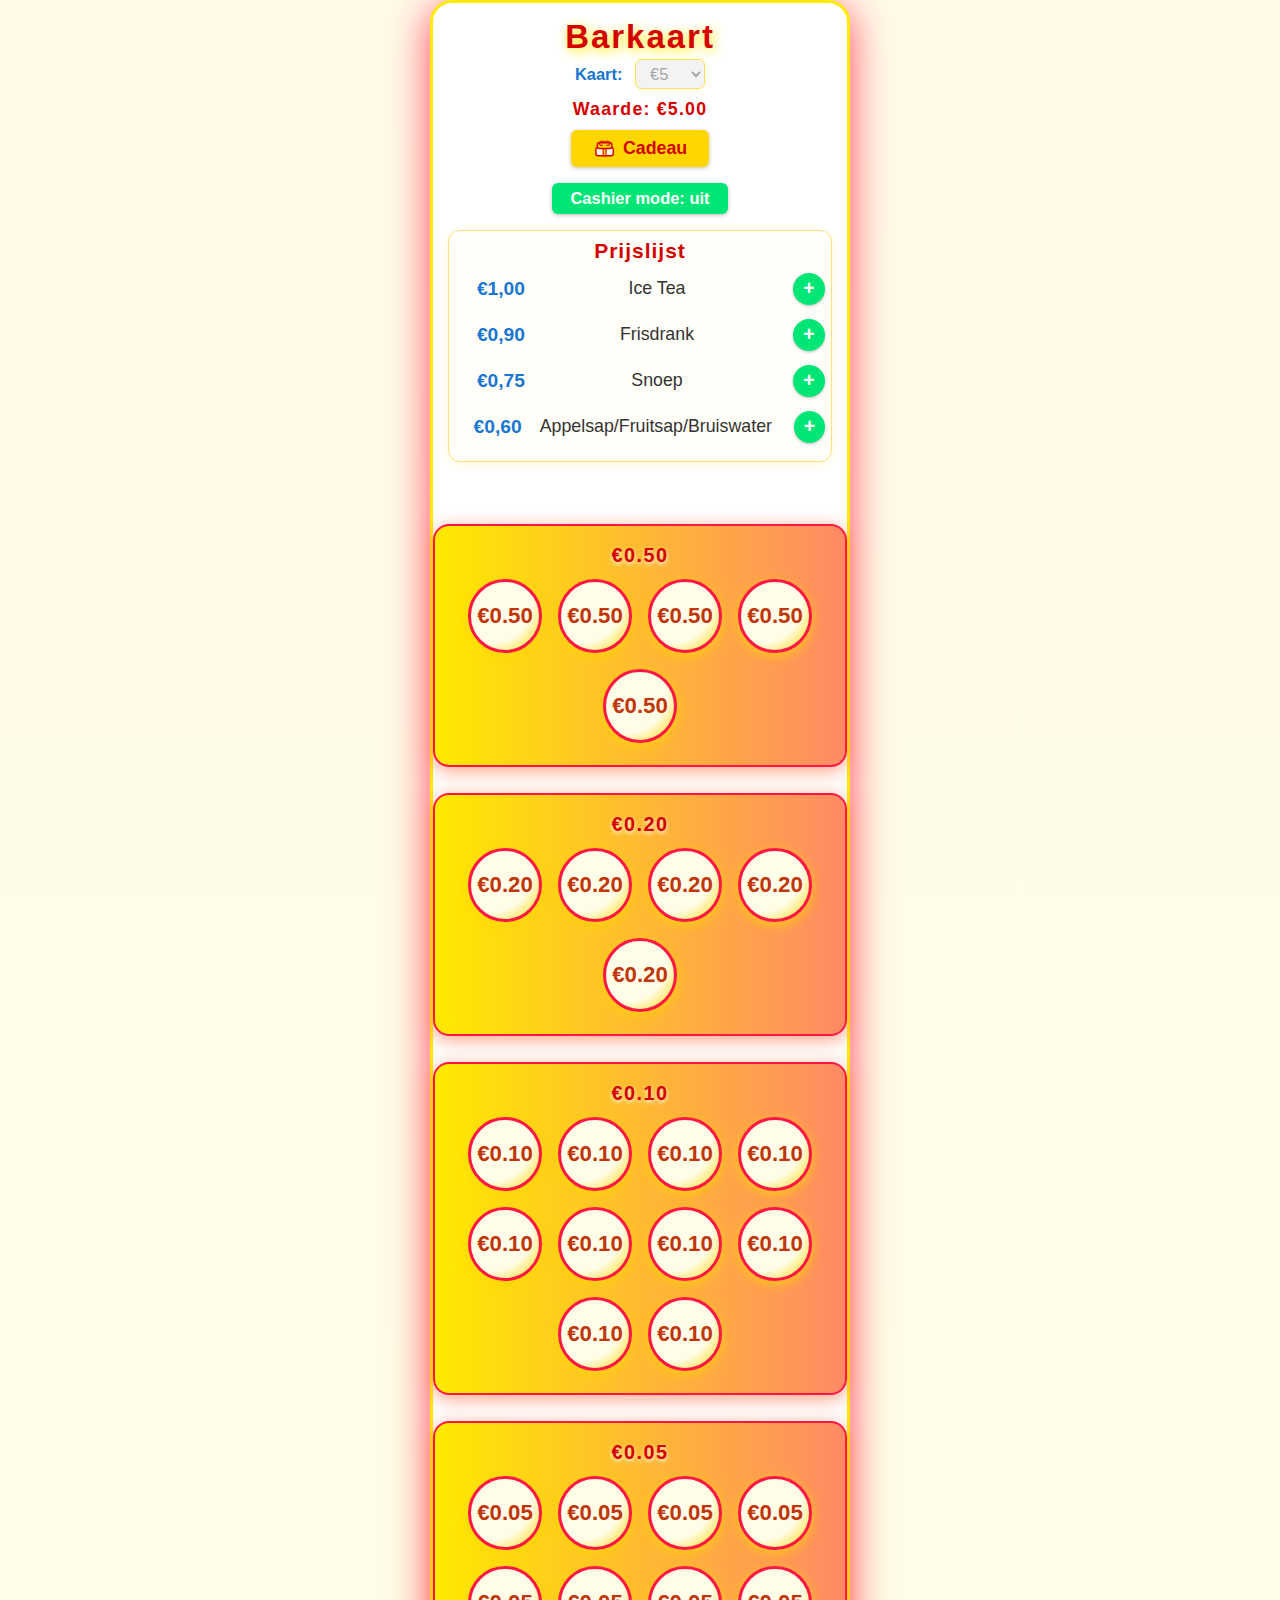
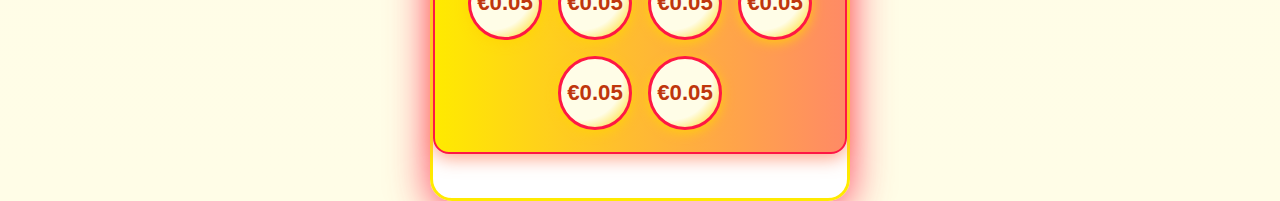
<file: index.html>
<!DOCTYPE html>
<html lang="en">
<head>
  <link rel="manifest" href="manifest.json">
  <meta name="theme-color" content="#00e676">
    <meta charset="UTF-8">
    <meta name="viewport" content="width=device-width, initial-scale=1.0, viewport-fit=cover">
    <title>Barkaart - Digital Bar Card</title>
    <link rel="icon" type="image/svg+xml" href="favicon.ico">
    <link rel="stylesheet" href="barkaart.css">
</head>
<body>
    <div class="container">
        <h1>Barkaart</h1>
        <div style="text-align:center;margin-bottom:8px;">
          <label for="cardValueSelect" style="font-weight:bold;color:#1976d2;margin-right:8px;">Kaart:</label>
          <select id="cardValueSelect" style="font-size:1em;padding:4px 10px;border-radius:6px;border:1px solid #ffd600;outline:none;">
            <option value="5">€5</option>
            <option value="10">€10</option>
            <option value="25">€25</option>
          </select>
        </div>
        <div class="info">Waarde: <span id="totalValue">€5,00</span></div>
        <div style="text-align:center;margin:10px 0 10px 0;">
            <a href="https://www.myinstants.com/nl/index/be/" target="_blank" id="cadeauBtn" style="background:#ffd600;color:#d50000;font-weight:bold;border:none;border-radius:6px;padding:7px 22px;cursor:pointer;box-shadow:0 1px 4px #bdbdbd;font-size:1.08em;text-decoration:none;display:inline-flex;align-items:center;gap:7px;transition:background 0.2s;">
              <span style="display:inline-block;width:1.3em;height:1.3em;vertical-align:middle;">
                <svg viewBox="0 0 32 32" width="100%" height="100%" fill="none" xmlns="http://www.w3.org/2000/svg">
                  <rect x="4" y="14" width="24" height="12" rx="3" fill="#fffbe7" stroke="#d50000" stroke-width="2"/>
                  <rect x="14" y="14" width="4" height="12" fill="#ffd600" stroke="#d50000" stroke-width="1.5"/>
                  <rect x="6" y="8" width="20" height="8" rx="2.5" fill="#ffd600" stroke="#d50000" stroke-width="2"/>
                  <path d="M16 8c-1.5-4-7-3-7 1.2 0 2.2 2.5 3.2 4.5 1.7" stroke="#d50000" stroke-width="1.5" fill="none"/>
                  <path d="M16 8c1.5-4 7-3 7 1.2 0 2.2-2.5 3.2-4.5 1.7" stroke="#d50000" stroke-width="1.5" fill="none"/>
                </svg>
              </span>
              Cadeau
            </a>
        </div>
        <div style="text-align:center;margin:16px 0 0 0;display:flex;gap:10px;justify-content:center;align-items:center;">
            <button id="cashierModeBtn" style="background:#00e676;color:#fff;font-weight:bold;border:none;border-radius:6px;padding:6px 18px;cursor:pointer;box-shadow:0 1px 4px #bdbdbd;font-size:1em;transition:background 0.2s;">Cashier mode: uit</button>
            <button id="changeCodeBtn" style="background:#ffd600;color:#d50000;font-weight:bold;border:none;border-radius:6px;padding:6px 18px;cursor:pointer;box-shadow:0 1px 4px #bdbdbd;font-size:1em;transition:background 0.2s;">Wijzig code</button>
            <button id="resetCoinsBtn" style="display:none;background:#1976d2;color:#fff;font-weight:bold;border:none;border-radius:6px;padding:6px 18px;cursor:pointer;box-shadow:0 1px 4px #bdbdbd;font-size:1em;transition:background 0.2s;">Reset munten</button>
        </div>
        <div class="price-list">
            <div class="price-list-title">Prijslijst</div>
            <div class="price-row"><span class="price">€1,00</span><span class="item">Ice Tea</span><button class="add-to-cart animated-btn" data-item="Ice Tea" data-price="1.00">+</button></div>
            <div class="price-row"><span class="price">€0,90</span><span class="item">Frisdrank</span><button class="add-to-cart animated-btn" data-item="Frisdrank" data-price="0.90">+</button></div>
            <div class="price-row"><span class="price">€0,75</span><span class="item">Snoep</span><button class="add-to-cart animated-btn" data-item="Snoep" data-price="0.75">+</button></div>
            <div class="price-row"><span class="price">€0,60</span><span class="item">Appelsap/Fruitsap/Bruiswater</span><button class="add-to-cart animated-btn" data-item="Appelsap/Fruitsap/Bruiswater" data-price="0.60">+</button></div>
        </div>
        <div id="cart" style="margin:12px auto 0 auto;max-width:350px;background:rgba(255,255,255,0.92);border-radius:10px;padding:10px 18px 10px 18px;box-shadow:0 2px 8px #ffd600cc;font-size:1.08em;display:none;">
            <div style="font-weight:bold;text-align:center;color:#1976d2;margin-bottom:6px;letter-spacing:1px;">Winkelmandje</div>
            <div id="cartItems"></div>
            <div id="cartTotal" style="font-weight:bold;text-align:right;margin-top:6px;"></div>
            <div style="margin:10px 0 0 0;text-align:center;">
                <input type="checkbox" id="notRobotCheckbox" style="transform:scale(1.2);margin-right:7px;vertical-align:middle;display:none;">
                <label for="notRobotCheckbox" id="notRobotLabel" style="font-size:1em;vertical-align:middle;user-select:none;cursor:pointer;display:none;">Ik ben geen robot</label>
                <span id="notRobotChallenge" style="font-size:1em;vertical-align:middle;"></span>
                <input type="text" id="notRobotAnswer" style="width:60px;font-size:1em;margin-left:7px;text-align:center;" placeholder="?">
            </div>
            <button id="clearCartBtn" style="margin:10px auto 0 auto;display:block;background:#ff1744;color:#fff;font-weight:bold;border:none;border-radius:6px;padding:6px 18px;cursor:pointer;box-shadow:0 1px 4px #bdbdbd;font-size:1em;">Leeg winkelmandje</button>
            <button id="buyCartBtn" style="margin:10px auto 0 auto;display:none;background:#00e676;color:#fff;font-weight:bold;border:none;border-radius:6px;padding:6px 18px;cursor:pointer;box-shadow:0 1px 4px #bdbdbd;font-size:1em;">Koop winkelmandje</button>
        </div>
        <div id="message" style="text-align:center;color:#d32f2f;font-weight:bold;margin:10px 0 0 0;"></div>
        <div class="coin-groups" id="coinGroups"></div>
    </div>
    <script src="barkaart.js"></script>
    <style>
body {
  margin: 0;
  padding: 0;
  background: linear-gradient(180deg, #fffbe7 0%, #fffde7 100%);
  font-family: 'Segoe UI', Arial, sans-serif;
  font-size: 1.03em;
}
.container {
  max-width: 420px;
  margin: 0 auto;
  padding: 8px 0 24px 0;
  min-height: 100vh;
  box-sizing: border-box;
}
h1 {
  font-size: 2em;
  margin: 0.2em 0 0.1em 0;
  text-align: center;
  letter-spacing: 2px;
}
.info {
  font-size: 1.08em;
  text-align: center;
  margin-bottom: 8px;
}
.price-list {
  margin: 16px auto 0 auto;
  border-radius: 12px;
  box-shadow: 0 2px 8px #ffd60033;
  background: #fffef8;
  padding: 8px 6px 8px 6px;
  border: 1px solid #ffe082;
  max-width: 370px;
  text-align: center;
}
.price-list-title {
  font-size: 1.18em;
  font-weight: bold;
  color: #d50000;
  text-align: center;
  margin-bottom: 6px;
}
.price-row {
  display: flex;
  align-items: center;
  justify-content: center;
  gap: 12px;
  padding: 4px 0;
  font-size: 1em;
}
.price {
  color: #1976d2;
  font-weight: bold;
  min-width: 48px;
  font-size: 1.08em;
  text-align: right;
}
.item {
  flex: 1;
  margin-left: 6px;
  margin-right: 6px;
  font-size: 1em;
  text-align: center;
}
.add-to-cart.animated-btn {
  background: #00e676;
  color: #fff;
  border: none;
  border-radius: 50%;
  width: 32px;
  height: 32px;
  font-size: 1.1em;
  font-weight: bold;
  box-shadow: 0 1px 3px #bdbdbd;
  cursor: pointer;
  transition: background 0.2s, transform 0.1s;
  display: flex;
  align-items: center;
  justify-content: center;
  margin-left: 4px;
}
.add-to-cart.animated-btn:active {
  background: #00c853;
  transform: scale(1.08);
}
#cart {
  margin: 14px auto 0 auto;
  max-width: 420px;
  background: #fff;
  border-radius: 12px;
  padding: 10px 8px 12px 8px;
  box-shadow: 0 2px 8px #ffd60055;
  font-size: 1em;
  border: 1px solid #ffe082;
}
#cart button {
  min-width: 28px;
  min-height: 28px;
  font-size: 1em;
  margin: 0 1px;
}
#clearCartBtn, #buyCartBtn {
  width: 100%;
  margin-top: 8px;
  font-size: 1em;
  padding: 8px 0;
  border-radius: 7px;
}
#clearCartBtn {
  background: #ff1744;
}
#buyCartBtn {
  background: #00e676;
}
#message {
  font-size: 1.05em;
  margin: 10px 0 0 0;
  min-height: 24px;
}
@media (max-width: 500px) {
  .container {
    max-width: 100vw;
    padding: 0 0 18px 0;
  }
  .price-list, #cart {
    max-width: 99vw;
    padding-left: 2vw;
    padding-right: 2vw;
  }
  h1 {
    font-size: 1.3em;
  }
  .add-to-cart.animated-btn {
    width: 28px;
    height: 28px;
    font-size: 1em;
  }
}
    </style>
<script>
  if ('serviceWorker' in navigator) {
    window.addEventListener('load', function() {
      navigator.serviceWorker.register('service-worker.js');
    });
  }
</script>
</body>
</html>
</file>
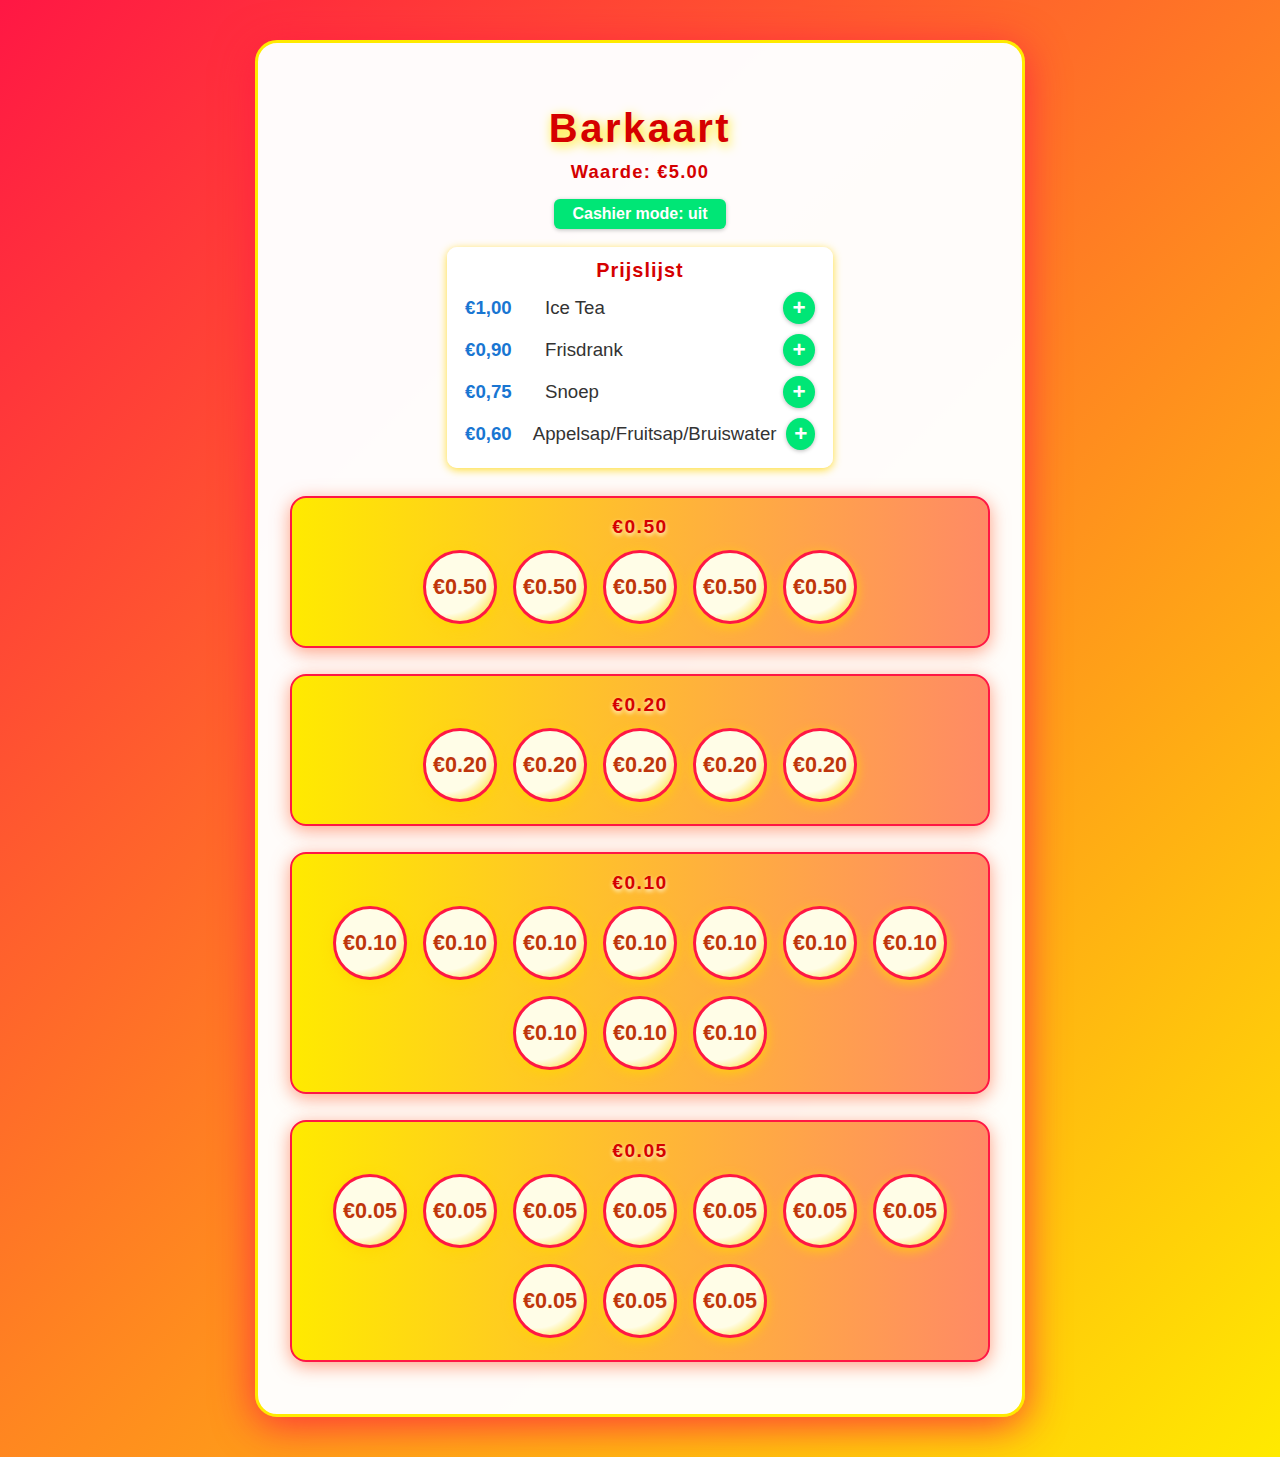
<file: barkaart.html>
<!DOCTYPE html>
<html lang="en">
<head>
    <meta charset="UTF-8">
    <meta name="viewport" content="width=device-width, initial-scale=1.0">
    <title>Barkaart - Digital Bar Card</title>
    <link rel="stylesheet" href="barkaart.css">
</head>
<body>
    <div class="container">
        <h1>Barkaart</h1>
        <div class="info">Waarde: <span id="totalValue">€5,00</span></div>
        <div style="text-align:center;margin:16px 0 0 0;display:flex;gap:10px;justify-content:center;align-items:center;">
            <button id="cashierModeBtn" style="background:#00e676;color:#fff;font-weight:bold;border:none;border-radius:6px;padding:6px 18px;cursor:pointer;box-shadow:0 1px 4px #bdbdbd;font-size:1em;transition:background 0.2s;">Cashier mode: uit</button>
            <button id="changeCodeBtn" style="background:#ffd600;color:#d50000;font-weight:bold;border:none;border-radius:6px;padding:6px 18px;cursor:pointer;box-shadow:0 1px 4px #bdbdbd;font-size:1em;transition:background 0.2s;">Wijzig code</button>
            <button id="resetCoinsBtn" style="display:none;background:#1976d2;color:#fff;font-weight:bold;border:none;border-radius:6px;padding:6px 18px;cursor:pointer;box-shadow:0 1px 4px #bdbdbd;font-size:1em;transition:background 0.2s;">Reset munten</button>
        </div>
        <div class="price-list">
            <div class="price-list-title">Prijslijst</div>
            <div class="price-row"><span class="price">€1,00</span><span class="item">Ice Tea</span><button class="add-to-cart animated-btn" data-item="Ice Tea" data-price="1.00">+</button></div>
            <div class="price-row"><span class="price">€0,90</span><span class="item">Frisdrank</span><button class="add-to-cart animated-btn" data-item="Frisdrank" data-price="0.90">+</button></div>
            <div class="price-row"><span class="price">€0,75</span><span class="item">Snoep</span><button class="add-to-cart animated-btn" data-item="Snoep" data-price="0.75">+</button></div>
            <div class="price-row"><span class="price">€0,60</span><span class="item">Appelsap/Fruitsap/Bruiswater</span><button class="add-to-cart animated-btn" data-item="Appelsap/Fruitsap/Bruiswater" data-price="0.60">+</button></div>
        </div>
        <div id="cart" style="margin:12px auto 0 auto;max-width:350px;background:rgba(255,255,255,0.92);border-radius:10px;padding:10px 18px 10px 18px;box-shadow:0 2px 8px #ffd600cc;font-size:1.08em;display:none;">
            <div style="font-weight:bold;text-align:center;color:#1976d2;margin-bottom:6px;letter-spacing:1px;">Winkelmandje</div>
            <div id="cartItems"></div>
            <div id="cartTotal" style="font-weight:bold;text-align:right;margin-top:6px;"></div>
            <button id="clearCartBtn" style="margin:10px auto 0 auto;display:block;background:#ff1744;color:#fff;font-weight:bold;border:none;border-radius:6px;padding:6px 18px;cursor:pointer;box-shadow:0 1px 4px #bdbdbd;font-size:1em;">Leeg winkelmandje</button>
            <button id="buyCartBtn" style="margin:10px auto 0 auto;display:none;background:#00e676;color:#fff;font-weight:bold;border:none;border-radius:6px;padding:6px 18px;cursor:pointer;box-shadow:0 1px 4px #bdbdbd;font-size:1em;">Koop winkelmandje</button>
        </div>
        <div id="message" style="text-align:center;color:#d32f2f;font-weight:bold;margin:10px 0 0 0;"></div>
        <div class="coin-groups" id="coinGroups"></div>
    </div>
    <script src="barkaart.js"></script>
</body>
</html>
</file>
<file: barkaart.css>
.price-list {
    margin: 18px auto 0 auto;
    max-width: 350px;
    background: rgba(255,255,255,0.85);
    border-radius: 10px;
    padding: 12px 18px 10px 18px;
    box-shadow: 0 2px 8px #ffd600cc;
    font-size: 1.08em;
}
.price-list-title {
    font-weight: bold;
    text-align: center;
    color: #d50000;
    margin-bottom: 8px;
    letter-spacing: 1px;
    font-size: 1.15em;
}
.price-row {
    display: flex;
    align-items: center;
    justify-content: space-between;
    gap: 10px;
    margin-bottom: 6px;
    padding: 2px 0;
}
.price {
    width: 70px;
    font-weight: bold;
    color: #1976d2;
    font-size: 1.08em;
}
.item {
    flex: 1;
    color: #333;
    font-size: 1.08em;
}
.add-to-cart {
    background: #00e676;
    color: #fff;
    border: none;
    border-radius: 50%;
    width: 32px;
    height: 32px;
    font-size: 1.3em;
    font-weight: bold;
    cursor: pointer;
    box-shadow: 0 1px 4px #bdbdbd;
    transition: background 0.2s, transform 0.15s;
    outline: none;
    display: flex;
    align-items: center;
    justify-content: center;
    position: relative;
}
.add-to-cart:hover, .add-to-cart:focus {
    background: #43a047;
    transform: scale(1.15) rotate(-10deg);
    z-index: 2;
}
.animated-btn:active {
    animation: pop 0.2s;
}
@keyframes pop {
    0% { transform: scale(1); }
    50% { transform: scale(1.3); }
    100% { transform: scale(1); }
}
body {
    font-family: 'Quicksand', Arial, sans-serif;
    background: linear-gradient(135deg, #ff1744 0%, #ffea00 100%);
    margin: 0;
    padding: 0;
    min-height: 100vh;
}
.container {
    max-width: 700px;
    margin: 40px auto;
    background: rgba(255,255,255,0.98);
    border-radius: 22px;
    box-shadow: 0 8px 40px #ff1744cc;
    padding: 36px 32px 32px 32px;
    border: 3px solid #ffea00;
    position: relative;
}
h1 {
    text-align: center;
    font-family: 'Pacifico', cursive, Arial, sans-serif;
    color: #d50000;
    font-size: 2.5em;
    margin-bottom: 10px;
    letter-spacing: 2.5px;
    text-shadow: 2px 3px 12px #ffea00, 0 1px 0 #fff;
}
.coin-groups {
    display: flex;
    flex-direction: column;
    gap: 26px;
    margin: 28px 0 20px 0;
}
.coin-group {
    background: linear-gradient(90deg, #ffea00 0%, #ff8a65 100%);
    border-radius: 16px;
    padding: 18px 0 22px 0;
    margin: 0;
    box-shadow: 0 4px 18px #ff8a65cc;
    border: 2.5px solid #ff1744;
}
.coin-group-label {
    text-align: center;
    font-weight: bold;
    margin-bottom: 12px;
    font-size: 1.2em;
    color: #d50000;
    letter-spacing: 1.5px;
    text-shadow: 0 2px 4px #fffde7;
}
.coins {
    display: flex;
    flex-wrap: wrap;
    gap: 16px;
    justify-content: center;
}
.coin {
    width: 68px;
    height: 68px;
    border-radius: 50%;
    background: radial-gradient(circle at 30% 30%, #fffde7 60%, #ffd600 100%);
    display: flex;
    align-items: center;
    justify-content: center;
    font-size: 1.35em;
    font-weight: bold;
    color: #bf360c;
    cursor: pointer;
    border: 3px solid #ff1744;
    box-shadow: 0 3px 12px #ffd600cc;
    transition: background 0.2s, border 0.2s, transform 0.15s;
    user-select: none;
    position: relative;
}
.coin:hover {
    background: radial-gradient(circle at 70% 70%, #fffde7 40%, #ffea00 100%);
    border-color: #d50000;
    transform: scale(1.12) rotate(-4deg);
    z-index: 2;
}
.coin.used {
    background: repeating-linear-gradient(135deg, #bdbdbd 0 10px, #e0e0e0 10px 20px);
    color: #fff;
    border: 3px solid #00e676;
    text-decoration: line-through;
    opacity: 0.7;
    box-shadow: 0 2px 8px #bdbdbd;
}
.info {
    text-align: center;
    margin-top: 10px;
    font-size: 1.15em;
    color: #d50000;
    font-weight: bold;
    letter-spacing: 1.2px;
}
.reset-btn {
    display: block;
    margin: 22px auto 0;
    padding: 12px 32px;
    background: linear-gradient(90deg, #ff1744 0%, #ffea00 100%);
    color: #fff;
    border: none;
    border-radius: 8px;
    font-size: 1.15em;
    font-weight: bold;
    cursor: pointer;
    box-shadow: 0 3px 12px #ff8a65cc;
    transition: background 0.2s, transform 0.15s;
}
.reset-btn:hover {
    background: linear-gradient(90deg, #ffea00 0%, #ff1744 100%);
    color: #d50000;
    transform: scale(1.08);
}
#message {
    text-align: center;
    color: #d50000;
    font-weight: bold;
    margin: 12px 0 0 0;
    font-size: 1.15em;
    letter-spacing: 1.2px;
    text-shadow: 0 2px 4px #fffde7;
}
</file>
